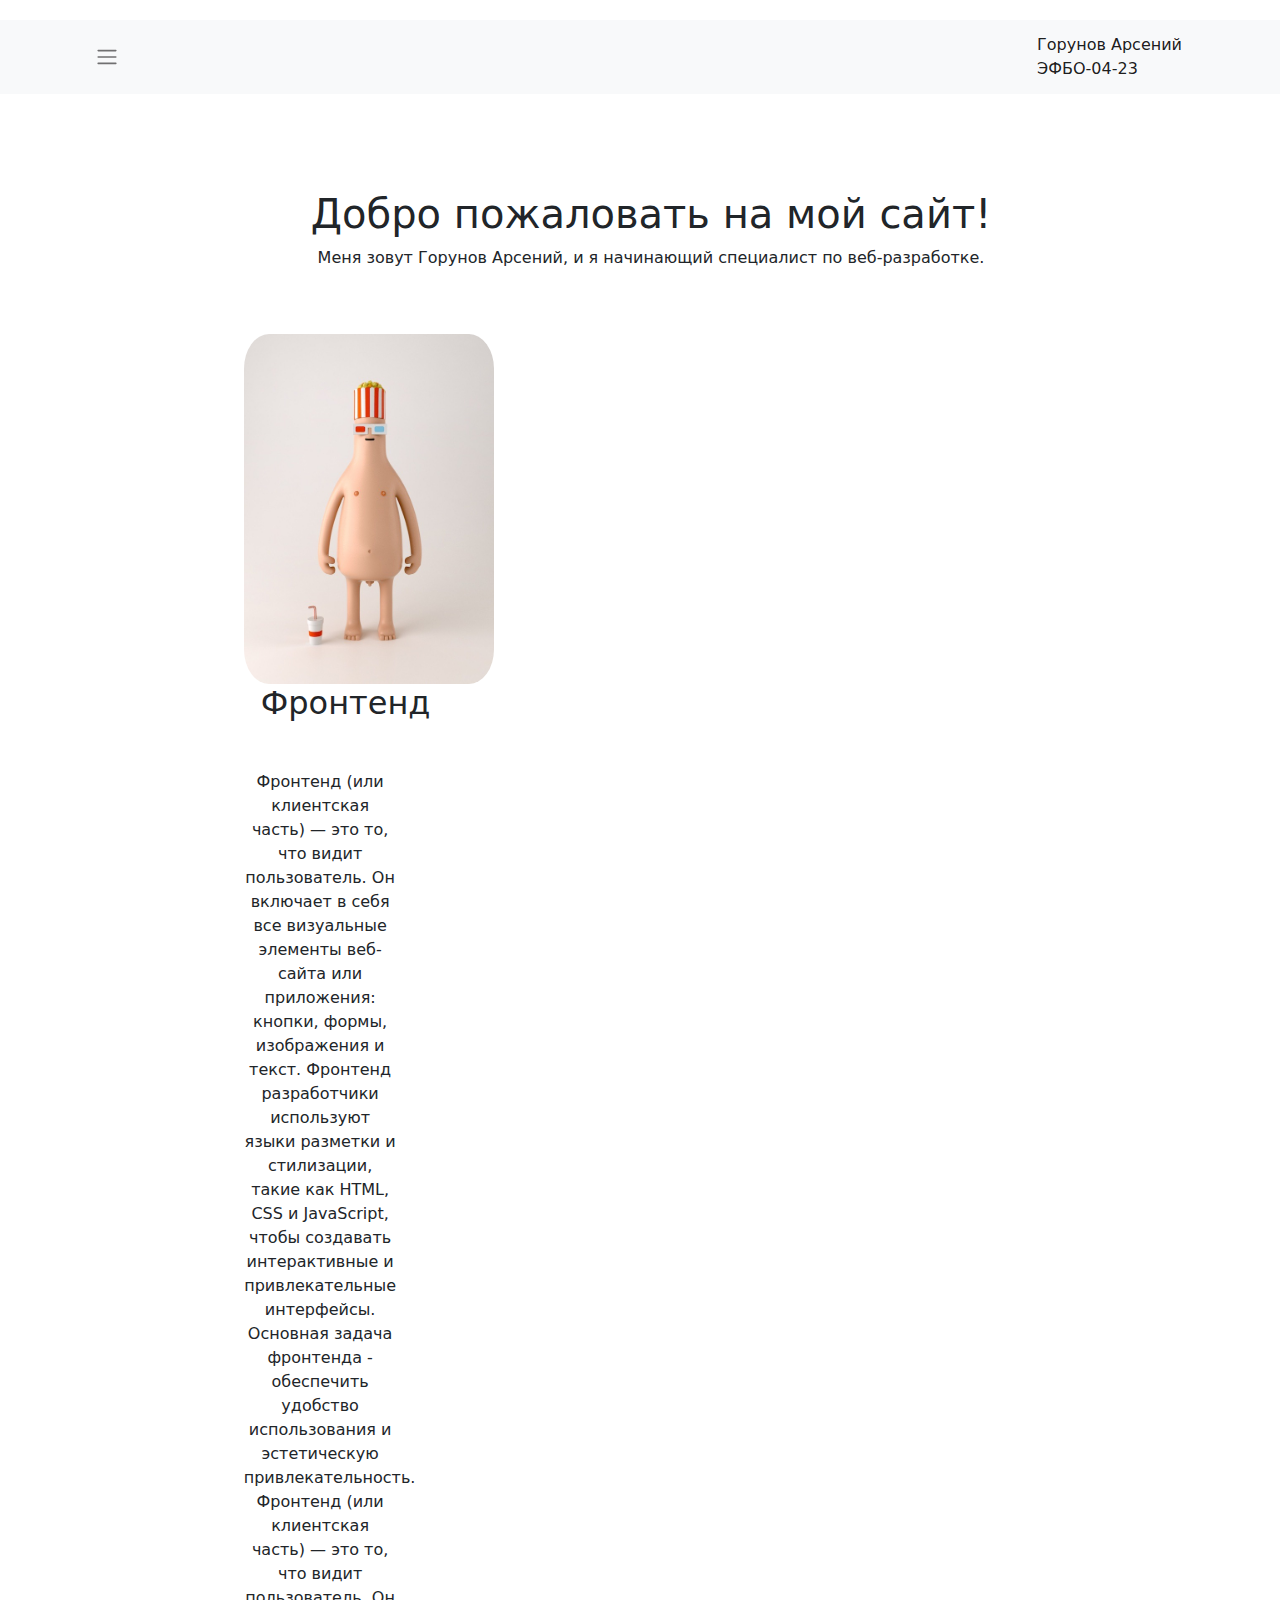
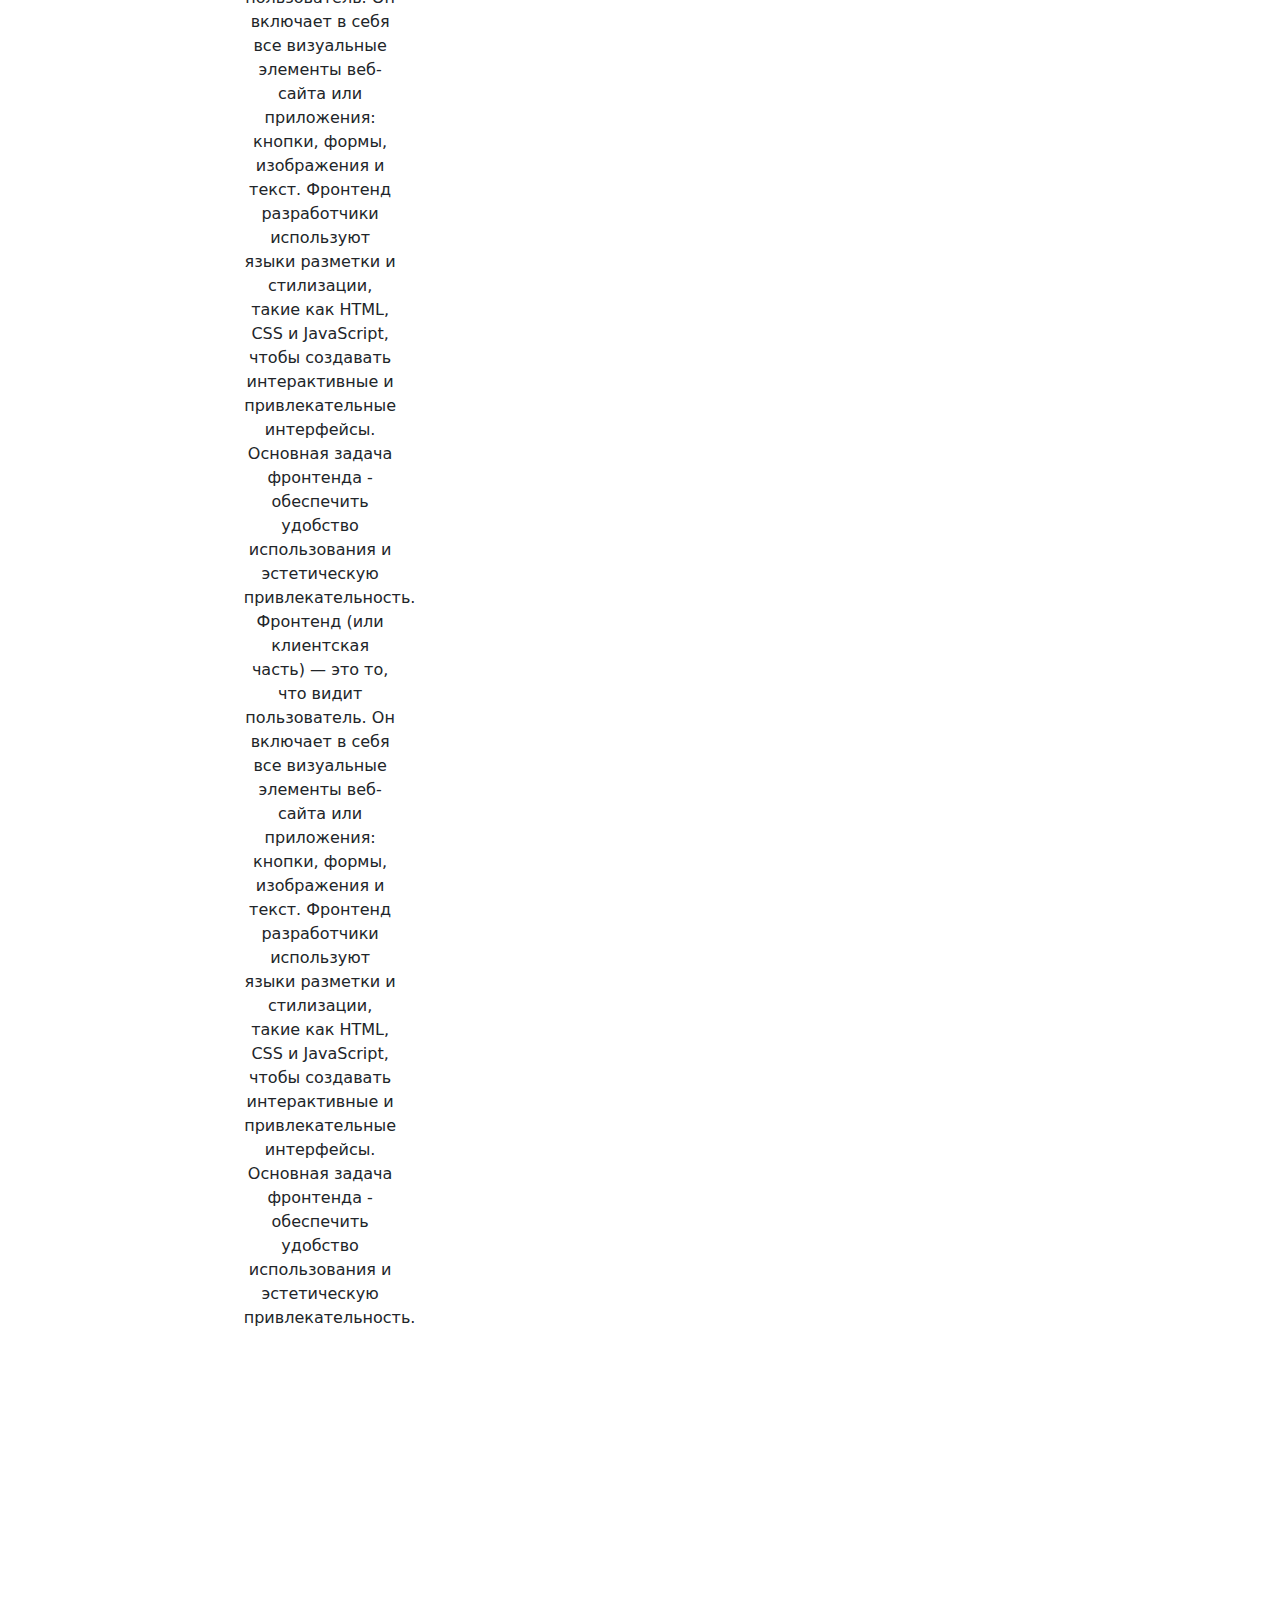
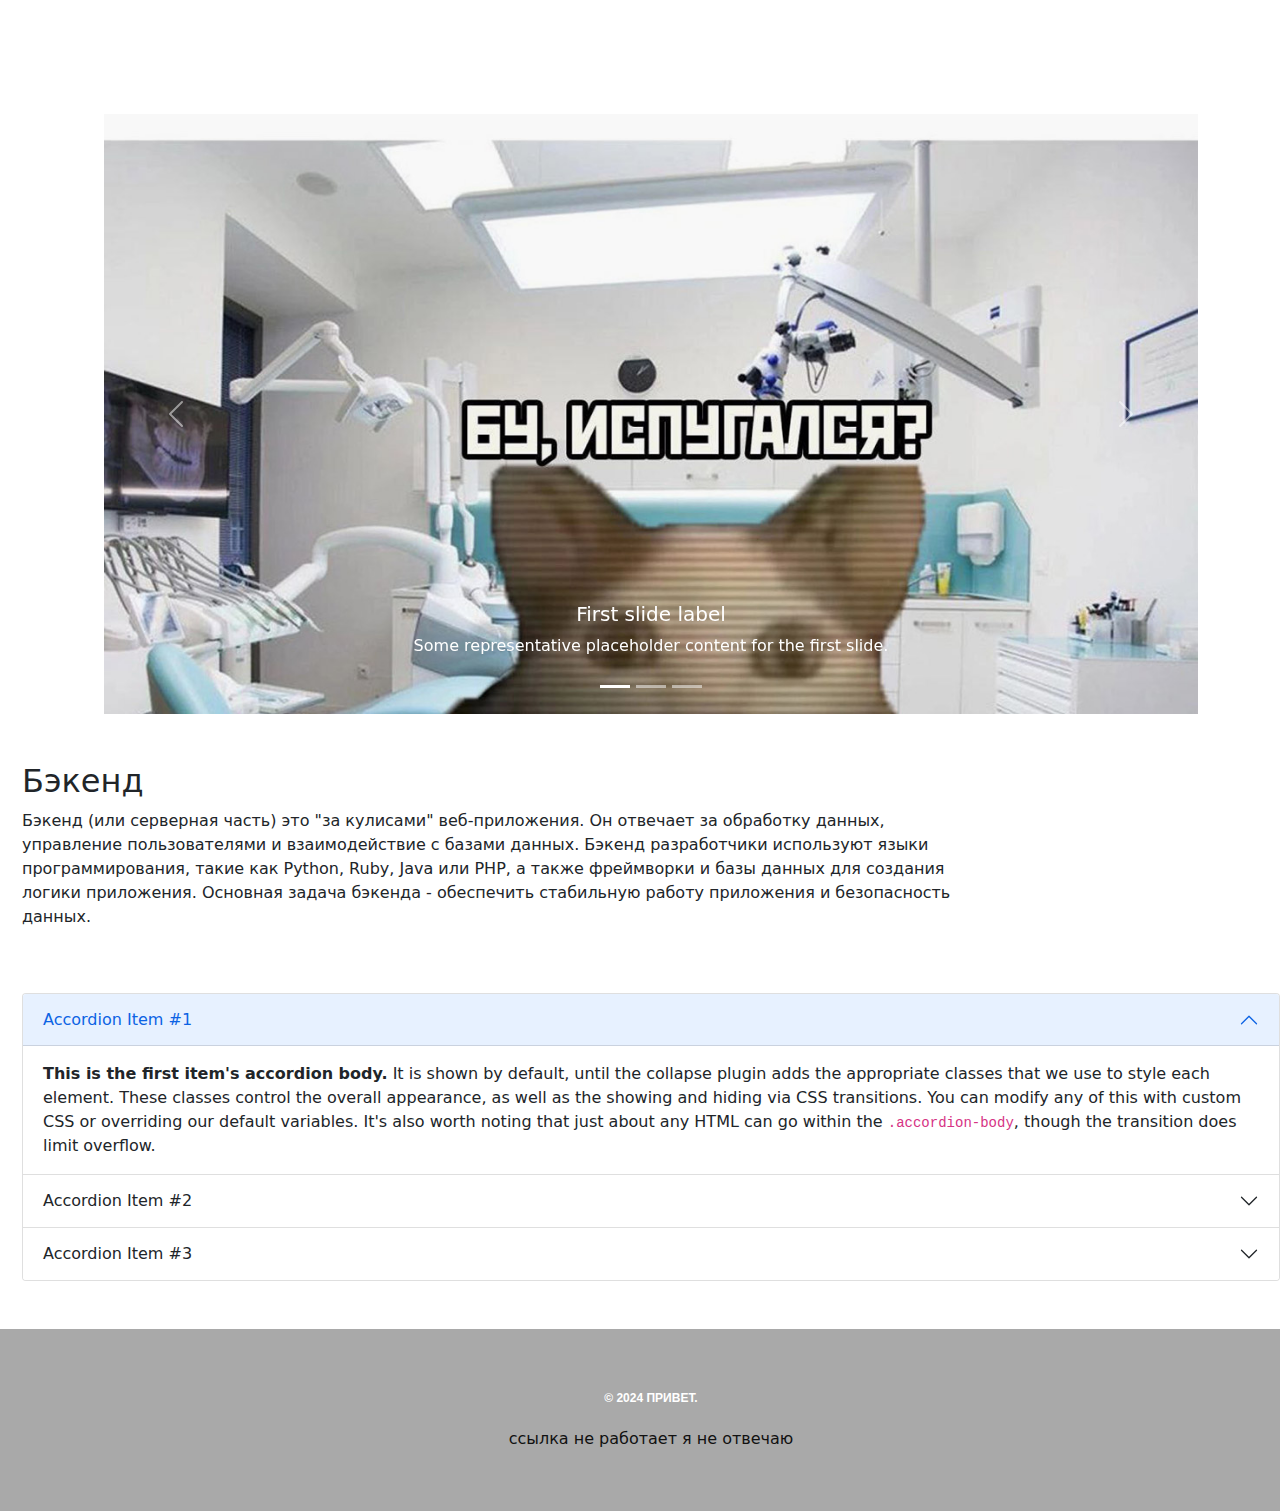
<file: index.html>
<html lang="en">
<head>
    <meta charset="UTF-8">
    <meta name="viewport" content="width=device-width, initial-scale=1.0">
    <link href="css/bootstrap.min.css" rel="stylesheet">
    <link href="css/glavnaya-style.css" rel="stylesheet">

    <title>лучший сайт в мире</title>
</head>
<body>


    <!--navbar-->
    <nav class="navbar navbar-expand-lg navbar-light bg-light">
        <div class="container">
            <a class="btn btn-light" data-bs-toggle="offcanvas" href="#offcanvasExample" role="button" aria-controls="offcanvasExample">
                <span class="navbar-toggler-icon"></span>
            </a>
            <a class="navbar-brand" href="#">
                <label>Горунов Арсений</label></br>
                <label>ЭФБО-04-23</label>
            </a>
        </div>
    </nav>


    <!--offcanvas-->
    <div class="offcanvas offcanvas-start" tabindex="-1" id="offcanvasExample" aria-labelledby="offcanvasExampleLabel">
        <div class="offcanvas-header">
            <h5 class="offcanvas-title" id="offcanvasExampleLabel">Навигация по странице</h5>
            <button type="button" class="btn-close text-reset" data-bs-dismiss="offcanvas" aria-label="Close"></button>
        </div>
        <div class="offcanvas-body">
            <div>
            </div>
            <div class="navbar">
                <ul>
                    <li>
                        <a href="index.html">Главная</a>
                    </li>
                    <li>
                        <a href="perviysemestr.html">Первый семестр</a>
                    </li>
                    <li>
                        <a href="#">Второй семестр</a>
                    </li>
                    <li>
                        <a href="main.html">Услуги</a>
                    </li>
                    <li>
                        <a href="#">Авторизация</a>
                    </li>
                </ul>     
            </div>                                  
        </div>
    </div>

    <div class="container" style = "justify-content: center; text-align: center; align-items:center;">
        <div class="row mt-5" style = "justify-content: center; text-align: center; align-items:center;">
                <div class="col-lg-9 col-sm-12 mt-5 mb-5"><h1>Добро пожаловать на мой сайт!</h1>
                    <p>Меня зовут Горунов Арсений, и я начинающий специалист по веб-разработке.</p></div>
                <div class="col-sm-12 col-lg-9">
                <div class="col-sm-12 col-lg-3">
                    <img
                    class="profile"
                    src="pic1.jpg"
                    width="250" height="350"
                    />
                <h2>Фронтенд</h2>
                <div class="col-lg-9 col-sm-12 mt-5 mb-5">
                    Фронтенд (или клиентская часть) — это то, что видит пользователь. 
                    Он включает в себя все визуальные элементы веб-сайта или приложения: кнопки, формы, изображения и текст. 
                    Фронтенд разработчики используют языки разметки и стилизации, такие как HTML, CSS и JavaScript, 
                    чтобы создавать интерактивные и привлекательные интерфейсы. 
                    Основная задача фронтенда - обеспечить удобство использования и эстетическую привлекательность.
                    Фронтенд (или клиентская часть) — это то, что видит пользователь. 
                    Он включает в себя все визуальные элементы веб-сайта или приложения: кнопки, формы, изображения и текст. 
                    Фронтенд разработчики используют языки разметки и стилизации, такие как HTML, CSS и JavaScript, 
                    чтобы создавать интерактивные и привлекательные интерфейсы. 
                    Основная задача фронтенда - обеспечить удобство использования и эстетическую привлекательность.
                    Фронтенд (или клиентская часть) — это то, что видит пользователь. 
                    Он включает в себя все визуальные элементы веб-сайта или приложения: кнопки, формы, изображения и текст. 
                    Фронтенд разработчики используют языки разметки и стилизации, такие как HTML, CSS и JavaScript, 
                    чтобы создавать интерактивные и привлекательные интерфейсы. 
                    Основная задача фронтенда - обеспечить удобство использования и эстетическую привлекательность.
                </div>
            
                </div class="col-sm-12 col-lg-3">
                    <div class="embed-responsive embed-responsive-16by9 mb-5">
                      <iframe src="https://vk.com/video_ext.php?oid=-41251868&id=456240504&autoplay=1" width="326" height="240" allow="autoplay; encrypted-media; fullscreen; picture-in-picture; screen-wake-lock;" frameborder="0" allowfullscreen></iframe>
                    </div>
                </div>
            </div>
            
        </div>
    </div>

    <div class="container">
      <div class="row col-xs-12">
        <div id="carouselExampleCaptions" class="carousel slide mt-5">
          <div class="carousel-indicators">
            <button type="button" data-bs-target="#carouselExampleCaptions" data-bs-slide-to="0" class="active" aria-current="true" aria-label="Slide 1"></button>
            <button type="button" data-bs-target="#carouselExampleCaptions" data-bs-slide-to="1" aria-label="Slide 2"></button>
            <button type="button" data-bs-target="#carouselExampleCaptions" data-bs-slide-to="2" aria-label="Slide 3"></button>
          </div>
          <div class="carousel-inner">
            <div class="carousel-item active">
              <img src="pic4.jpg" class="d-block w-100 c-img" alt="...">
              <div class="carousel-caption d-none d-md-block">
                <h5>First slide label</h5>
                <p>Some representative placeholder content for the first slide.</p>
              </div>
            </div>
            <div class="carousel-item">
              <img src="pic2.jpg" class="d-block w-100 c-img" alt="...">
              <div class="carousel-caption d-none d-md-block">
                <h5>Second slide label</h5>
                <p>Some representative placeholder content for the second slide.</p>
              </div>
            </div>
            <div class="carousel-item">
              <img src="pic3.jpg" class="d-block w-100 c-img" alt="...">
              <div class="carousel-caption d-none d-md-block">
                <h5>Third slide label</h5>
                <p>Some representative placeholder content for the third slide.</p>
              </div>
            </div>
          </div>
          <button class="carousel-control-prev" type="button" data-bs-target="#carouselExampleCaptions" data-bs-slide="prev">
            <span class="carousel-control-prev-icon" aria-hidden="true"></span>
            <span class="visually-hidden">Previous</span>
          </button>
          <button class="carousel-control-next" type="button" data-bs-target="#carouselExampleCaptions" data-bs-slide="next">
            <span class="carousel-control-next-icon" aria-hidden="true"></span>
            <span class="visually-hidden">Next</span>
          </button>
        </div>
      
      </div>
    </div>
        

    <div class="container"></div>
      <div class="row">
        <div class="col-lg-9 col-sm-12 mt-5 mb-5">
            <h2>Бэкенд</h2>
                <p> Бэкенд (или серверная часть) это "за кулисами" веб-приложения. 
                    Он отвечает за обработку данных, управление пользователями и взаимодействие с базами данных. 
                    Бэкенд разработчики используют языки программирования, такие как Python, Ruby, Java или РНР,
                    а также фреймворки и базы данных для создания логики приложения. 
                    Основная задача бэкенда - обеспечить стабильную работу приложения и безопасность данных.</p>
        </div>
        <div class="accordion mb-5" id="accordionExample">
            <div class="accordion-item">
              <h2 class="accordion-header">
                <button class="accordion-button" type="button" data-bs-toggle="collapse" data-bs-target="#collapseOne" aria-expanded="true" aria-controls="collapseOne">
                  Accordion Item #1
                </button>
              </h2>
              <div id="collapseOne" class="accordion-collapse collapse show" data-bs-parent="#accordionExample">
                <div class="accordion-body">
                  <strong>This is the first item's accordion body.</strong> It is shown by default, until the collapse plugin adds the appropriate classes that we use to style each element. These classes control the overall appearance, as well as the showing and hiding via CSS transitions. You can modify any of this with custom CSS or overriding our default variables. It's also worth noting that just about any HTML can go within the <code>.accordion-body</code>, though the transition does limit overflow.
                </div>
              </div>
            </div>
            <div class="accordion-item">
              <h2 class="accordion-header">
                <button class="accordion-button collapsed" type="button" data-bs-toggle="collapse" data-bs-target="#collapseTwo" aria-expanded="false" aria-controls="collapseTwo">
                  Accordion Item #2
                </button>
              </h2>
              <div id="collapseTwo" class="accordion-collapse collapse" data-bs-parent="#accordionExample">
                <div class="accordion-body">
                  <strong>This is the second item's accordion body.</strong> It is hidden by default, until the collapse plugin adds the appropriate classes that we use to style each element. These classes control the overall appearance, as well as the showing and hiding via CSS transitions. You can modify any of this with custom CSS or overriding our default variables. It's also worth noting that just about any HTML can go within the <code>.accordion-body</code>, though the transition does limit overflow.
                </div>
              </div>
            </div>
            <div class="accordion-item">
              <h2 class="accordion-header">
                <button class="accordion-button collapsed" type="button" data-bs-toggle="collapse" data-bs-target="#collapseThree" aria-expanded="false" aria-controls="collapseThree">
                  Accordion Item #3
                </button>
              </h2>
              <div id="collapseThree" class="accordion-collapse collapse" data-bs-parent="#accordionExample">
                <div class="accordion-body">
                  <strong>This is the third item's accordion body.</strong> It is hidden by default, until the collapse plugin adds the appropriate classes that we use to style each element. These classes control the overall appearance, as well as the showing and hiding via CSS transitions. You can modify any of this with custom CSS or overriding our default variables. It's also worth noting that just about any HTML can go within the <code>.accordion-body</code>, though the transition does limit overflow.
                </div>
              </div>
            </div>
          </div>
      </div>
    </div>

    <div class="footer">
        <div class="container">		
            <div class="row text-center">						
                <div class="col-lg-12 col-sm-12 col-xs-12">
                    <div class="footer_menu">
                    </div>						
                    <div class="footer_copyright">
                        <p>© 2024 привет. </p>
                    </div>	
                    <div class="footer_profile">
                        <ul>
                            <li><a href="">ссылка не работает я не отвечаю</a></li>
                        </ul>
                    </div>						
                </div>						
            </div>				
        </div>
    </div>

    <script src="js/bootstrap.bundle.min.js"></script>
</body>
</html>
</file>
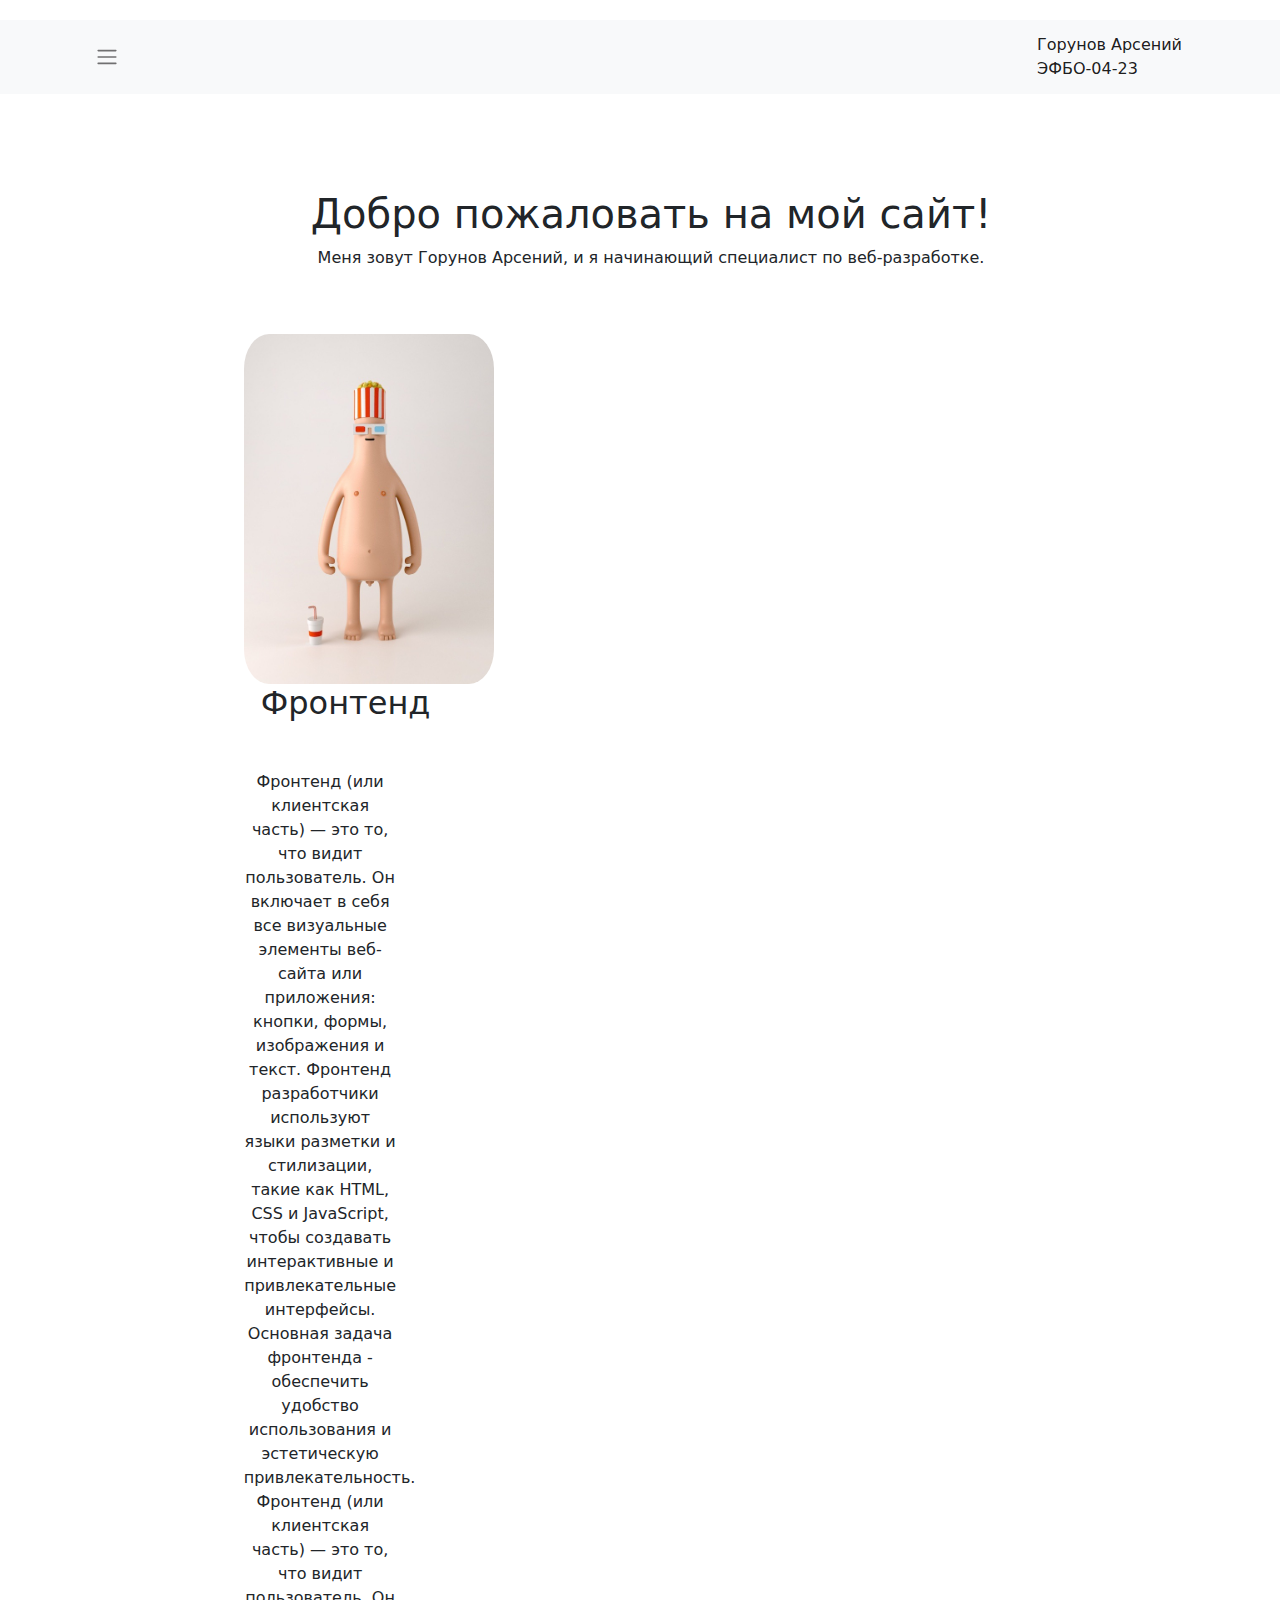
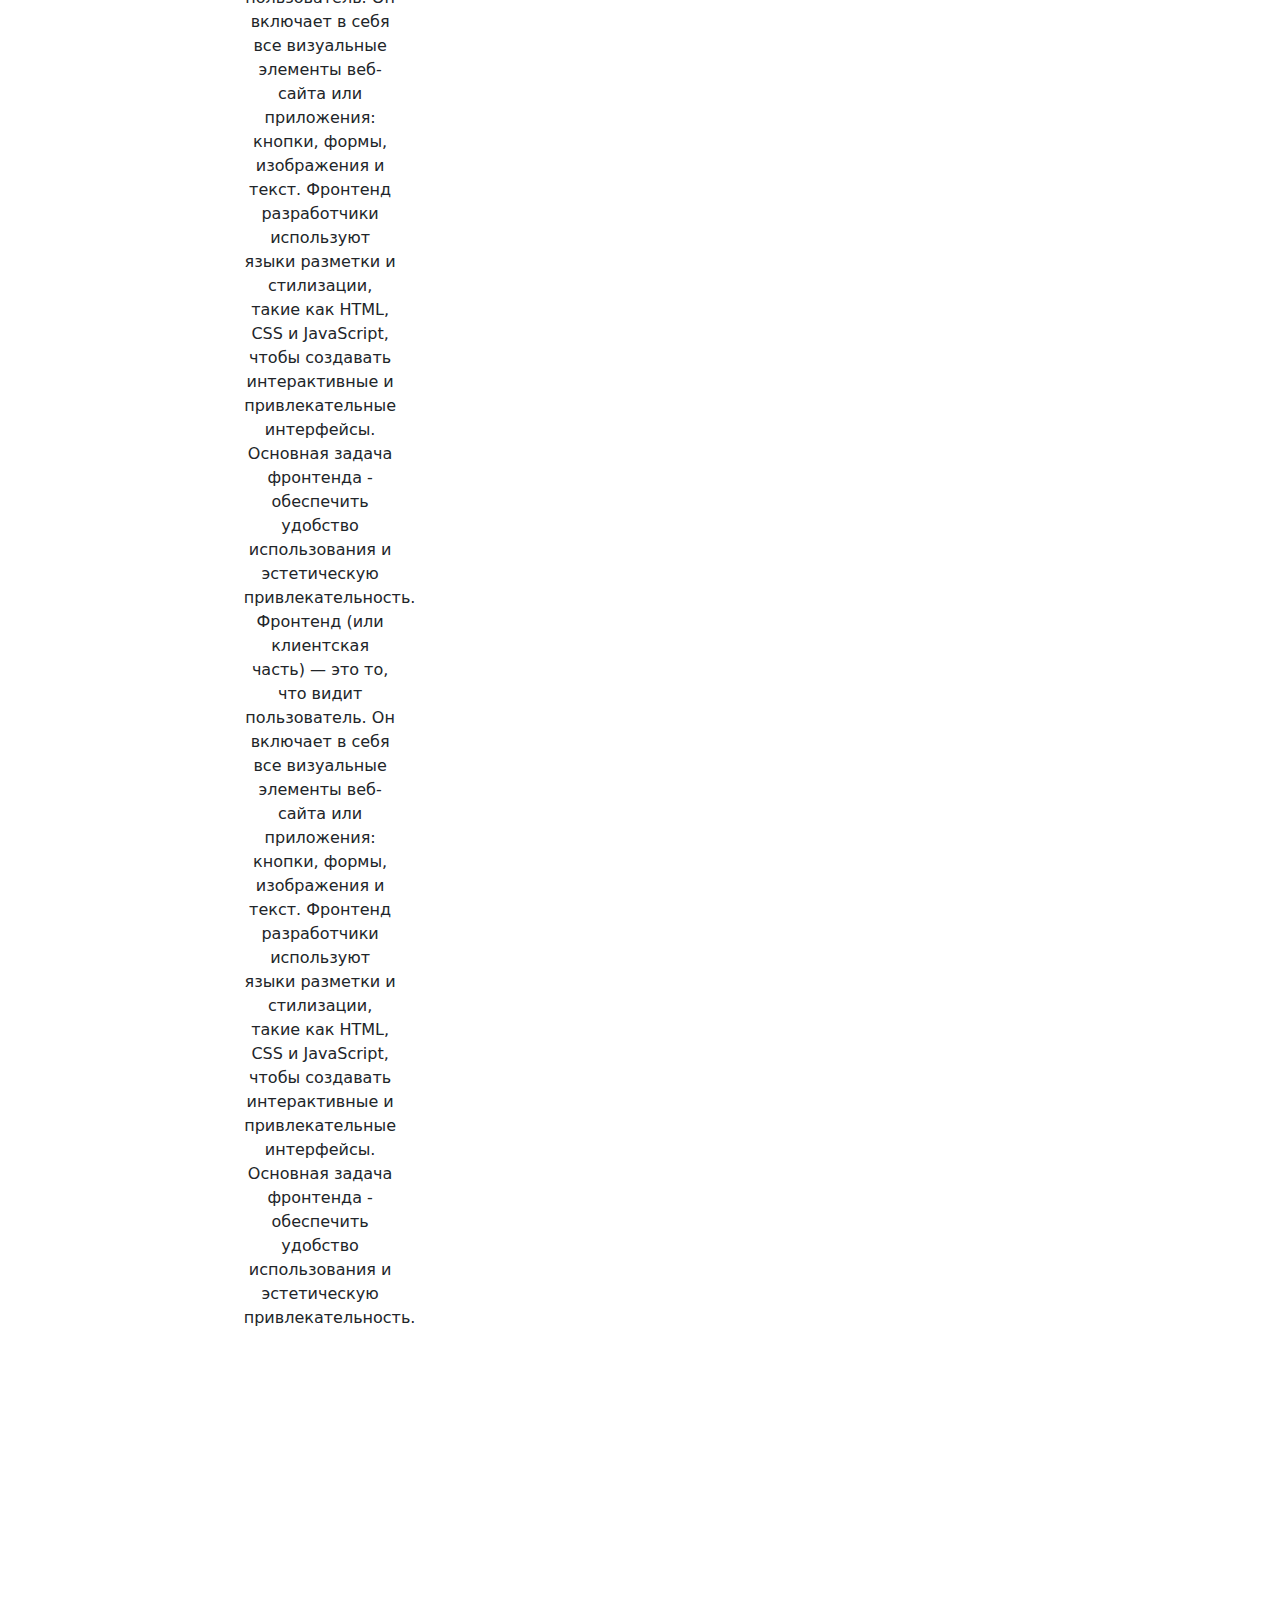
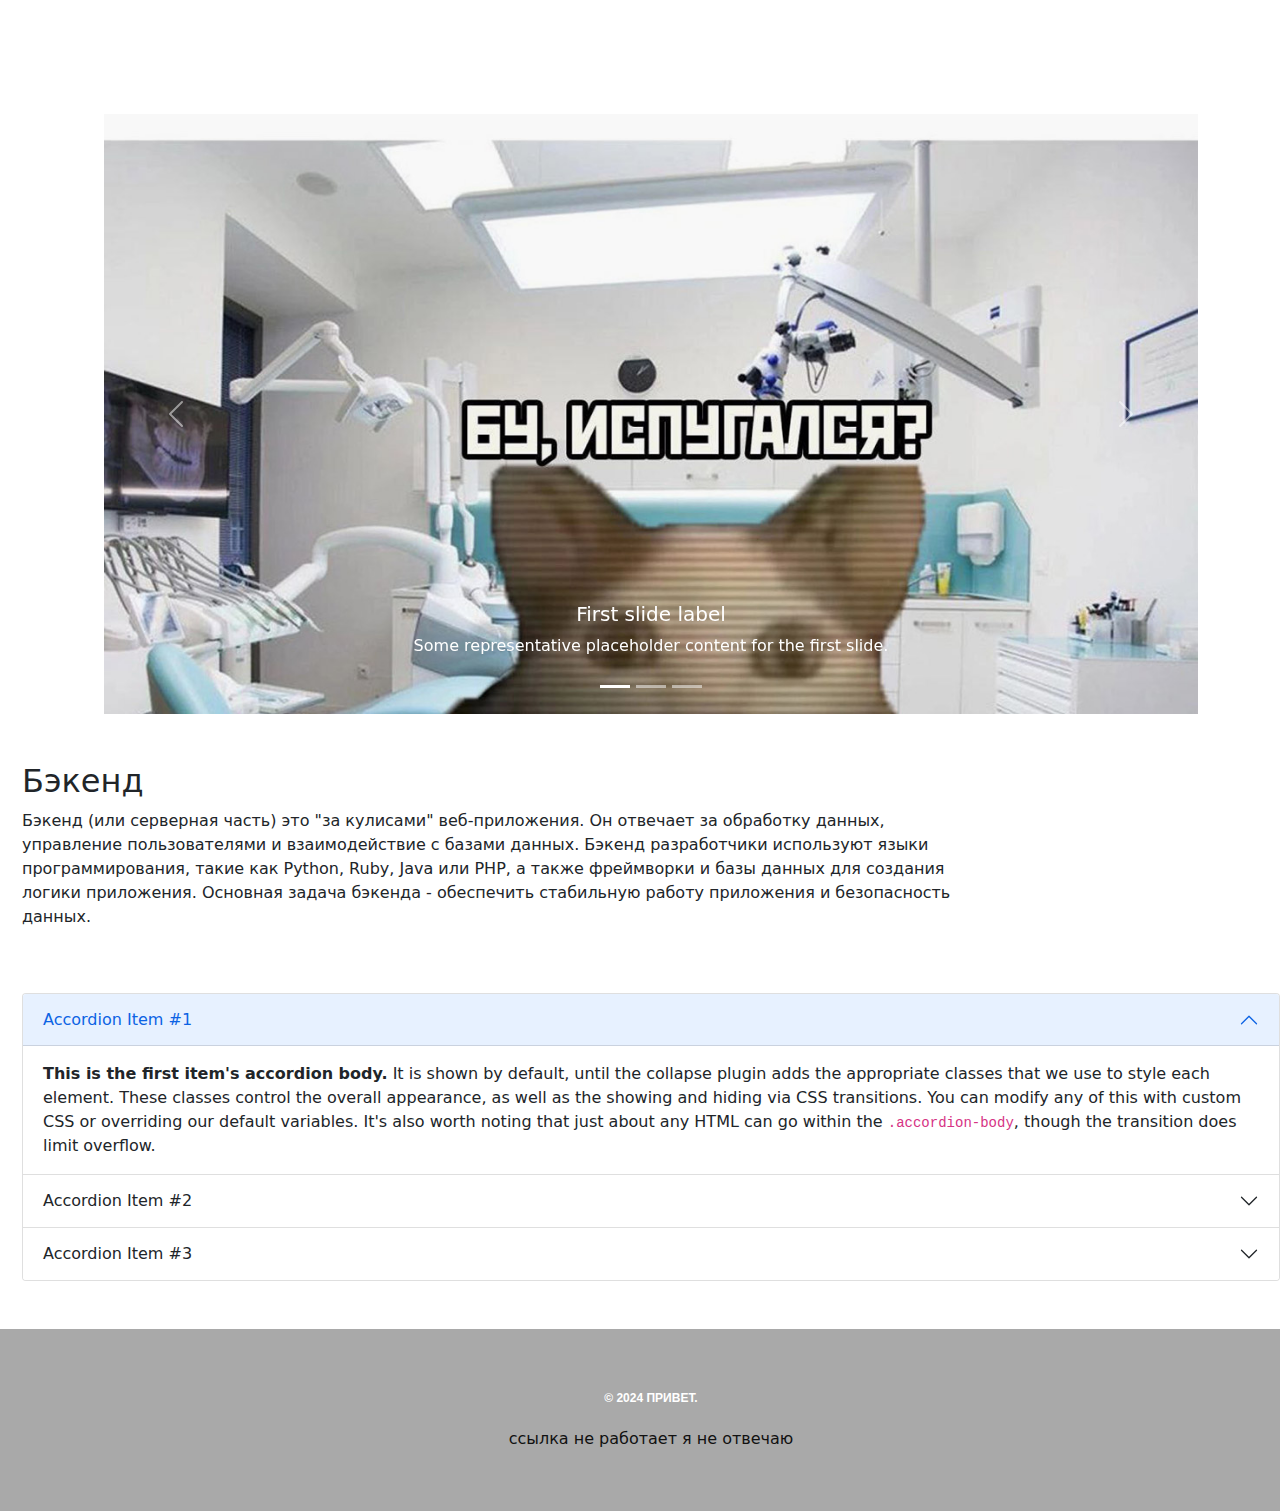
<file: glavnaya.html>
<html lang="en">
<head>
    <meta charset="UTF-8">
    <meta name="viewport" content="width=device-width, initial-scale=1.0">
    <link href="css/bootstrap.min.css" rel="stylesheet">
    <link href="css/glavnaya-style.css" rel="stylesheet">

    <title>лучший сайт в мире</title>
</head>
<body>


    <!--navbar-->
    <nav class="navbar navbar-expand-lg navbar-light bg-light">
        <div class="container">
            <a class="btn btn-light" data-bs-toggle="offcanvas" href="#offcanvasExample" role="button" aria-controls="offcanvasExample">
                <span class="navbar-toggler-icon"></span>
            </a>
            <a class="navbar-brand" href="#">
                <label>Горунов Арсений</label></br>
                <label>ЭФБО-04-23</label>
            </a>
        </div>
    </nav>


    <!--offcanvas-->
    <div class="offcanvas offcanvas-start" tabindex="-1" id="offcanvasExample" aria-labelledby="offcanvasExampleLabel">
        <div class="offcanvas-header">
            <h5 class="offcanvas-title" id="offcanvasExampleLabel">Навигация по странице</h5>
            <button type="button" class="btn-close text-reset" data-bs-dismiss="offcanvas" aria-label="Close"></button>
        </div>
        <div class="offcanvas-body">
            <div>
            </div>
            <div class="navbar">
                <ul>
                    <li>
                        <a href="glavnaya.html">Главная</a>
                    </li>
                    <li>
                        <a href="perviysemestr.html">Первый семестр</a>
                    </li>
                    <li>
                        <a href="#">Второй семестр</a>
                    </li>
                    <li>
                        <a href="main.html">Услуги</a>
                    </li>
                    <li>
                        <a href="#">Авторизация</a>
                    </li>
                </ul>     
            </div>                                  
        </div>
    </div>

    <div class="container" style = "justify-content: center; text-align: center; align-items:center;">
        <div class="row mt-5" style = "justify-content: center; text-align: center; align-items:center;">
                <div class="col-lg-9 col-sm-12 mt-5 mb-5"><h1>Добро пожаловать на мой сайт!</h1>
                    <p>Меня зовут Горунов Арсений, и я начинающий специалист по веб-разработке.</p></div>
                <div class="col-sm-12 col-lg-9">
                <div class="col-sm-12 col-lg-3">
                    <img
                    class="profile"
                    src="pic1.jpg"
                    width="250" height="350"
                    />
                <h2>Фронтенд</h2>
                <div class="col-lg-9 col-sm-12 mt-5 mb-5">
                    Фронтенд (или клиентская часть) — это то, что видит пользователь. 
                    Он включает в себя все визуальные элементы веб-сайта или приложения: кнопки, формы, изображения и текст. 
                    Фронтенд разработчики используют языки разметки и стилизации, такие как HTML, CSS и JavaScript, 
                    чтобы создавать интерактивные и привлекательные интерфейсы. 
                    Основная задача фронтенда - обеспечить удобство использования и эстетическую привлекательность.
                    Фронтенд (или клиентская часть) — это то, что видит пользователь. 
                    Он включает в себя все визуальные элементы веб-сайта или приложения: кнопки, формы, изображения и текст. 
                    Фронтенд разработчики используют языки разметки и стилизации, такие как HTML, CSS и JavaScript, 
                    чтобы создавать интерактивные и привлекательные интерфейсы. 
                    Основная задача фронтенда - обеспечить удобство использования и эстетическую привлекательность.
                    Фронтенд (или клиентская часть) — это то, что видит пользователь. 
                    Он включает в себя все визуальные элементы веб-сайта или приложения: кнопки, формы, изображения и текст. 
                    Фронтенд разработчики используют языки разметки и стилизации, такие как HTML, CSS и JavaScript, 
                    чтобы создавать интерактивные и привлекательные интерфейсы. 
                    Основная задача фронтенда - обеспечить удобство использования и эстетическую привлекательность.
                </div>
            
                </div class="col-sm-12 col-lg-3">
                    <div class="embed-responsive embed-responsive-16by9 mb-5">
                      <iframe src="https://vk.com/video_ext.php?oid=-41251868&id=456240504&autoplay=1" width="326" height="240" allow="autoplay; encrypted-media; fullscreen; picture-in-picture; screen-wake-lock;" frameborder="0" allowfullscreen></iframe>
                    </div>
                </div>
            </div>
            
        </div>
    </div>

    <div class="container">
      <div class="row col-xs-12">
        <div id="carouselExampleCaptions" class="carousel slide mt-5">
          <div class="carousel-indicators">
            <button type="button" data-bs-target="#carouselExampleCaptions" data-bs-slide-to="0" class="active" aria-current="true" aria-label="Slide 1"></button>
            <button type="button" data-bs-target="#carouselExampleCaptions" data-bs-slide-to="1" aria-label="Slide 2"></button>
            <button type="button" data-bs-target="#carouselExampleCaptions" data-bs-slide-to="2" aria-label="Slide 3"></button>
          </div>
          <div class="carousel-inner">
            <div class="carousel-item active">
              <img src="pic4.jpg" class="d-block w-100 c-img" alt="...">
              <div class="carousel-caption d-none d-md-block">
                <h5>First slide label</h5>
                <p>Some representative placeholder content for the first slide.</p>
              </div>
            </div>
            <div class="carousel-item">
              <img src="pic2.jpg" class="d-block w-100 c-img" alt="...">
              <div class="carousel-caption d-none d-md-block">
                <h5>Second slide label</h5>
                <p>Some representative placeholder content for the second slide.</p>
              </div>
            </div>
            <div class="carousel-item">
              <img src="pic3.jpg" class="d-block w-100 c-img" alt="...">
              <div class="carousel-caption d-none d-md-block">
                <h5>Third slide label</h5>
                <p>Some representative placeholder content for the third slide.</p>
              </div>
            </div>
          </div>
          <button class="carousel-control-prev" type="button" data-bs-target="#carouselExampleCaptions" data-bs-slide="prev">
            <span class="carousel-control-prev-icon" aria-hidden="true"></span>
            <span class="visually-hidden">Previous</span>
          </button>
          <button class="carousel-control-next" type="button" data-bs-target="#carouselExampleCaptions" data-bs-slide="next">
            <span class="carousel-control-next-icon" aria-hidden="true"></span>
            <span class="visually-hidden">Next</span>
          </button>
        </div>
      
      </div>
    </div>
        

    <div class="container"></div>
      <div class="row">
        <div class="col-lg-9 col-sm-12 mt-5 mb-5">
            <h2>Бэкенд</h2>
                <p> Бэкенд (или серверная часть) это "за кулисами" веб-приложения. 
                    Он отвечает за обработку данных, управление пользователями и взаимодействие с базами данных. 
                    Бэкенд разработчики используют языки программирования, такие как Python, Ruby, Java или РНР,
                    а также фреймворки и базы данных для создания логики приложения. 
                    Основная задача бэкенда - обеспечить стабильную работу приложения и безопасность данных.</p>
        </div>
        <div class="accordion mb-5" id="accordionExample">
            <div class="accordion-item">
              <h2 class="accordion-header">
                <button class="accordion-button" type="button" data-bs-toggle="collapse" data-bs-target="#collapseOne" aria-expanded="true" aria-controls="collapseOne">
                  Accordion Item #1
                </button>
              </h2>
              <div id="collapseOne" class="accordion-collapse collapse show" data-bs-parent="#accordionExample">
                <div class="accordion-body">
                  <strong>This is the first item's accordion body.</strong> It is shown by default, until the collapse plugin adds the appropriate classes that we use to style each element. These classes control the overall appearance, as well as the showing and hiding via CSS transitions. You can modify any of this with custom CSS or overriding our default variables. It's also worth noting that just about any HTML can go within the <code>.accordion-body</code>, though the transition does limit overflow.
                </div>
              </div>
            </div>
            <div class="accordion-item">
              <h2 class="accordion-header">
                <button class="accordion-button collapsed" type="button" data-bs-toggle="collapse" data-bs-target="#collapseTwo" aria-expanded="false" aria-controls="collapseTwo">
                  Accordion Item #2
                </button>
              </h2>
              <div id="collapseTwo" class="accordion-collapse collapse" data-bs-parent="#accordionExample">
                <div class="accordion-body">
                  <strong>This is the second item's accordion body.</strong> It is hidden by default, until the collapse plugin adds the appropriate classes that we use to style each element. These classes control the overall appearance, as well as the showing and hiding via CSS transitions. You can modify any of this with custom CSS or overriding our default variables. It's also worth noting that just about any HTML can go within the <code>.accordion-body</code>, though the transition does limit overflow.
                </div>
              </div>
            </div>
            <div class="accordion-item">
              <h2 class="accordion-header">
                <button class="accordion-button collapsed" type="button" data-bs-toggle="collapse" data-bs-target="#collapseThree" aria-expanded="false" aria-controls="collapseThree">
                  Accordion Item #3
                </button>
              </h2>
              <div id="collapseThree" class="accordion-collapse collapse" data-bs-parent="#accordionExample">
                <div class="accordion-body">
                  <strong>This is the third item's accordion body.</strong> It is hidden by default, until the collapse plugin adds the appropriate classes that we use to style each element. These classes control the overall appearance, as well as the showing and hiding via CSS transitions. You can modify any of this with custom CSS or overriding our default variables. It's also worth noting that just about any HTML can go within the <code>.accordion-body</code>, though the transition does limit overflow.
                </div>
              </div>
            </div>
          </div>
      </div>
    </div>

    <div class="footer">
        <div class="container">		
            <div class="row text-center">						
                <div class="col-lg-12 col-sm-12 col-xs-12">
                    <div class="footer_menu">
                    </div>						
                    <div class="footer_copyright">
                        <p>© 2024 привет. </p>
                    </div>	
                    <div class="footer_profile">
                        <ul>
                            <li><a href="">ссылка не работает я не отвечаю</a></li>
                        </ul>
                    </div>						
                </div>						
            </div>				
        </div>
    </div>

    <script src="js/bootstrap.bundle.min.js"></script>
</body>
</html>
</file>
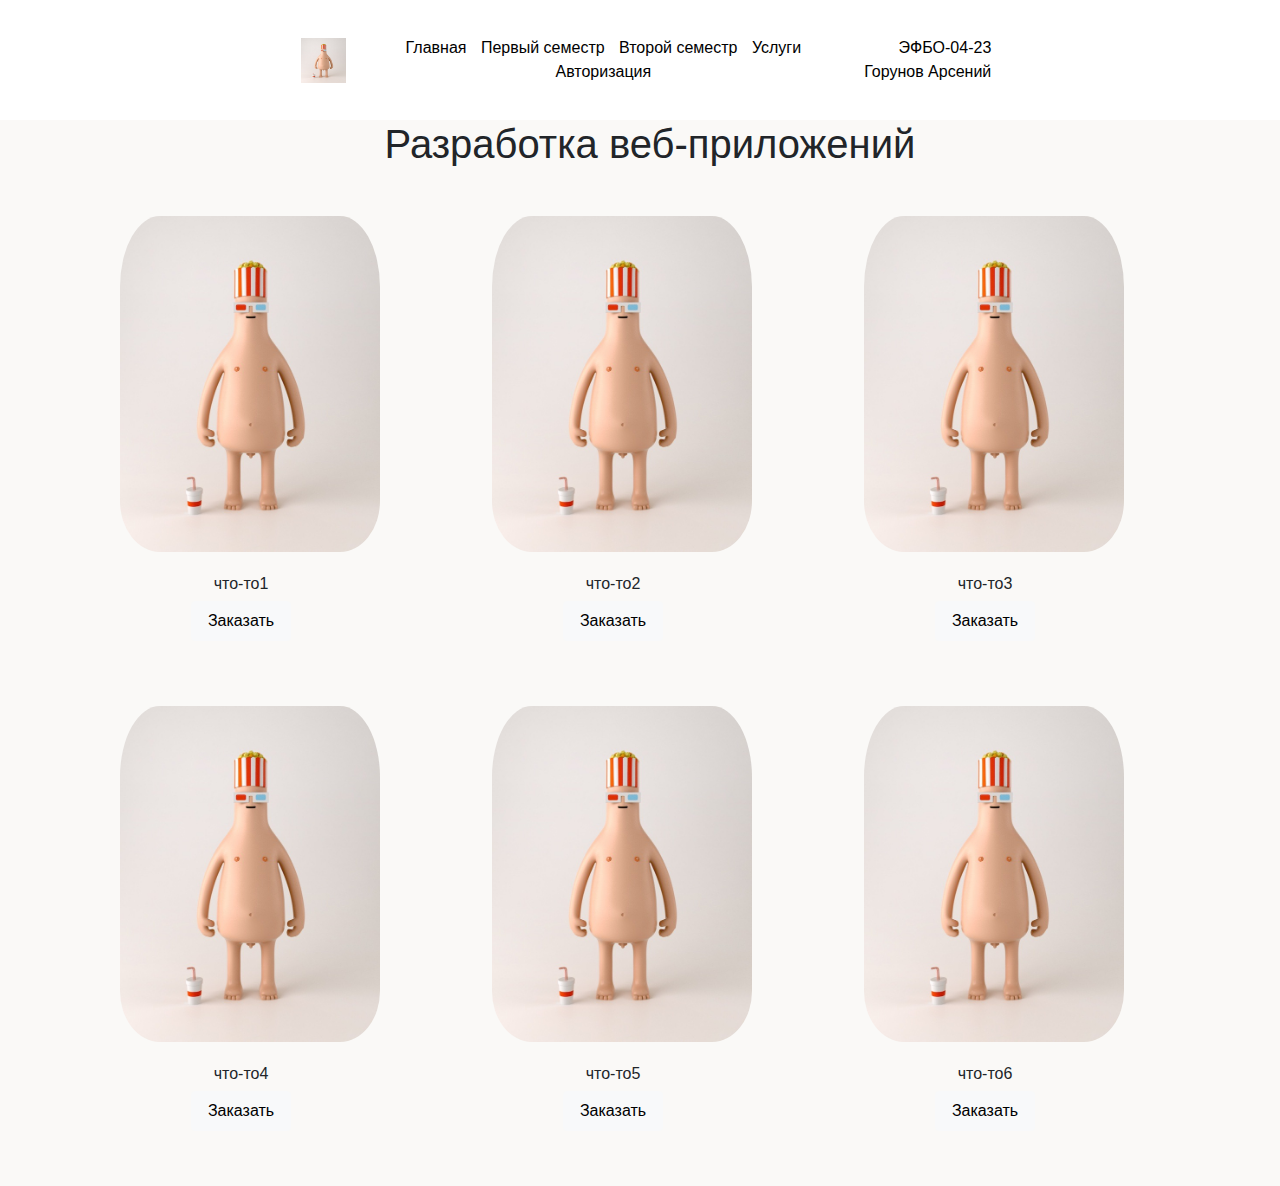
<file: main.html>
<html lang="en">
<head>
    <meta charset="UTF-8">
    <meta name="viewport" content="width=device-width, initial-scale=1.0">
    <link href="css/bootstrap.min.css" rel="stylesheet">
    <link href="css/main.css" rel="stylesheet">
    <link href="css/perviysemestr.css" rel="stylesheet">
    
 
    
    <title>самый лучший сайт</title>
</head>

<body>
    <header>
        <div class="container-header">
            <div class="row align-items-center justify-content-center">
                <div class="col-2 text-center">
                    <img class="logo-picture" src="pic1.jpg" width="45px" height="45px">
                </div>
                <div class="col-7 text-center">
                    <a href="index.html">Главная</a>
                    <a href="perviysemestr.html">Первый семестр</a>
                    <a href="#2sem">Второй семестр</a>
                    <a href="main.html">Услуги</a>
                    <a href="#reg">Авторизация</a>
                </div>
                <div class="col-3 mt-3">
                    <p class="text">ЭФБО-04-23 <br />Горунов Арсений</p>
                </div>
            </div>
        </div>  
    </header>

    <section class="main">
        <div class="container">
            <div class="row text-center">
                <div class="col-12">
                    <h1 class="label1">Разработка веб-приложений</h1>
                </div>
            <div class="row">
                <div class="cards col-xl-4 col-md-6 col-xs-6">
                    <img class="pic img-fluid" src="pic1.jpg"/>
                    <div><label class="card-name">что-то1</label></div>
                    <div>
                        <button type ="button" class="btn btn-light" data-bs-toggle="modal" data-bs-target="#exampleModal" data-item="что-то1">Заказать</button>
                    </div>                 
                </div>
                <div class="cards col-xl-4 col-md-6 col-xs-6">
                    <img class="pic img-fluid" src="pic1.jpg"/>
                    <div><label class="card-name">что-то2</label></div>                
                    <div><button type ="button" class="btn btn-light" data-bs-toggle="modal" data-bs-target="#exampleModal" data-item="что-то2">Заказать</button></div>
                </div>
                <div class="cards col-xl-4 col-md-6 col-xs-6">
                    <img class="pic img-fluid" src="pic1.jpg"/>
                    <div><label class="card-name">что-то3</label></div>
                    <div><button type ="button" class="btn btn-light" data-bs-toggle="modal" data-bs-target="#exampleModal" data-item="что-то3">Заказать</button></div>
                </div>
                <div class="cards col-xl-4 col-md-6 col-xs-6">
                    <img class="pic img-fluid" src="pic1.jpg"/>
                    <div><label class="card-name">что-то4</label></div>
                    <div>
                        <button type ="button" class="btn btn-light" data-bs-toggle="modal" data-bs-target="#exampleModal" data-item="что-то4">Заказать</button>
                    </div>                 
                </div>
                <div class="cards col-xl-4 col-md-6 col-xs-6">
                    <img class="pic img-fluid" src="pic1.jpg"/>
                    <div><label class="card-name">что-то5</label></div>                
                    <div><button type ="button" class="btn btn-light" data-bs-toggle="modal" data-bs-target="#exampleModal" data-item="что-то5">Заказать</button></div>
                </div>
                <div class="cards col-xl-4 col-md-6 col-xs-6">
                    <img class="pic img-fluid" src="pic1.jpg"/>
                    <div><label class="card-name">что-то6</label></div>
                    <div><button type ="button" class="btn btn-light" data-bs-toggle="modal" data-bs-target="#exampleModal" data-item="что-то6">Заказать</button></div>
                </div>
            </div>             
        </div>
    </section>

    <!-- Modal -->
    <div class="modal fade" id="exampleModal" tabindex="-1" aria-labelledby="exampleModalLabel" aria-hidden="true">
        <div class="modal-dialog">
        <div class="modal-content">
            <div class="modal-header">
            <h1 class="modal-title fs-5" id="exampleModalLabel">Крутое окно</h1>
            <button type="button" id="close-button" class="btn-close" data-bs-dismiss="modal" aria-label="Close"></button>
            </div>
            <div class="modal-body">
                <form class="needs-validation" novalidate>
                    <div class="row g-7 align-items-center justify-content-center">
                        <div class="col-12 mb-3">
                            <label for="" class="form-label">Имя</label>
                            <input type="text" class ="form-control" id="username" name="username" required placeholder="Ваше имя">         
                        </div>
                        <div class="col-12 mb-3">
                                <label for="" class="form-label">Телефон</label>
                                <input type="text" class ="form-control" id="phone" name="phone" required pattern ="[8]{1}[0-9]{10}" placeholder="8__________">
                                <div class="invalid-feedback">Некорректный номер телефона</div>
                        </div>
                        <div class="col-12 mb-3">
                                    <label for="" class="form-label">Почта</label>
                                    <input type="email" class="form-control" name="email" id="email" required placeholder="abc@mail.com"/>
                                    <div class="invalid-feedback">Некорректный адрес почты</div>     
                        </div>
                        <div class="col-12 mb-3">  
                            <label for="" class="form-label">Выберите страну</label>    
                            <div>
                                <select class="form-select" aria-label="Default select example" id="country" name="country" required placeholder="Страна">
                                    <option value="">Выберите страну</option>
                                    <option value="ru">Россия</option>
                                    <option value="us">Соединенные Штаты</option>
                                    <option value="de">Германия</option>
                                    <option value="fr">Франция</option>
                                    <option value="cn">Китай</option>
                                </select>
                            </div>                                                                  
                            <div class="error" id="country-error"></div>
                        </div>
                        <div class="col-12 mb-3"> 
                            <label for="" class="form-label">Дата</label> 
                            <div>
                                <input type="date" id="date" name="date" required>
                            </div>                                           
                            <div class="error" id="date-error"></div>
                        </div>
                        <div class="col-12 mb-3">  
                            <label for="" class="form-label">Комментарий</label>  
                            <div>
                                <textarea class="form-control" rows="5" id="comment" name="text" required placeholder="Комментарий"></textarea>
                                <!--<textarea class="comment" id="comments" name="comments" rows="4" required placeholder="Комментарий"></textarea>--> 
                            </div>                                  
                            <div class="error" id="comments-error"></div>
                        </div>
                        <button type="submit" class="button-close-form btn btn-secondary">Закрыть</button>
                    </div>
                                    
                </form>                
            </div>
        </div>
        </div>
    </div>

       

    <script src="js/bootstrap.bundle.min.js"></script>
    <script src="main.js"></script>

</body>


</html>
</file>
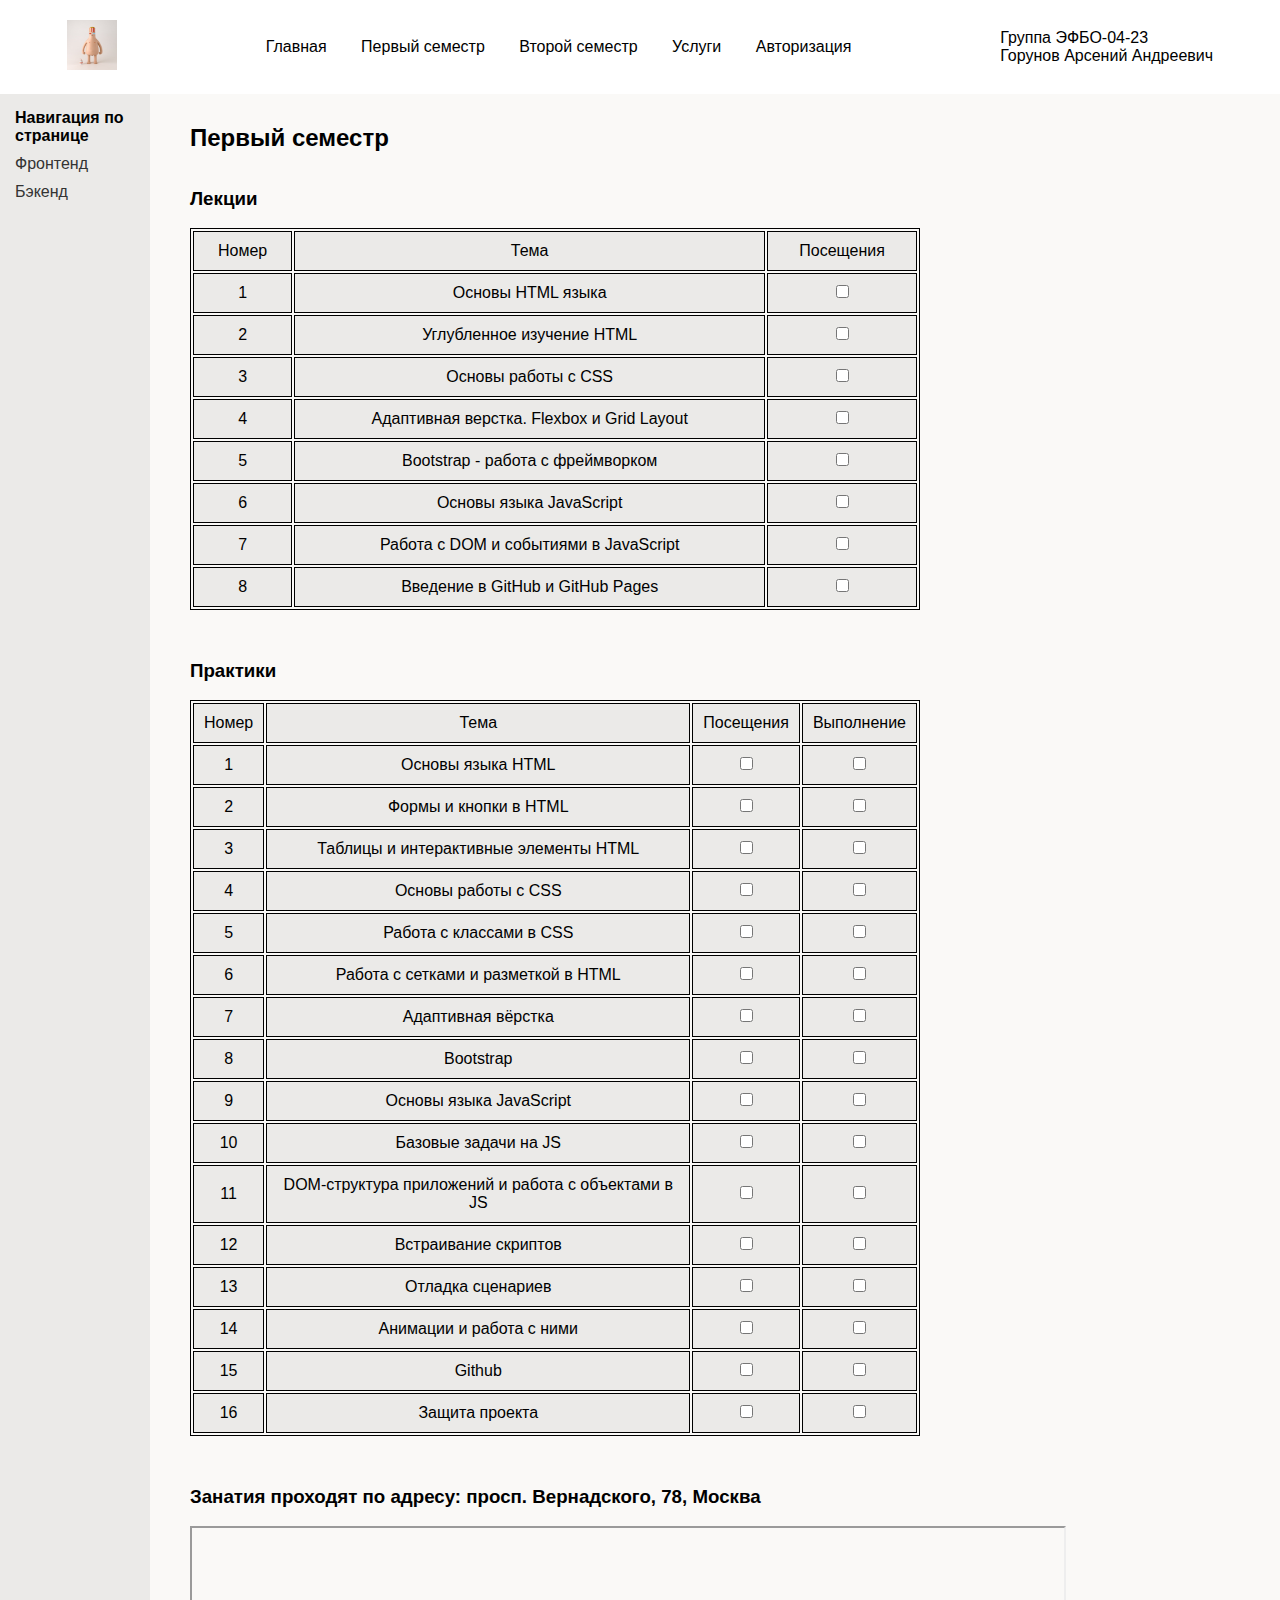
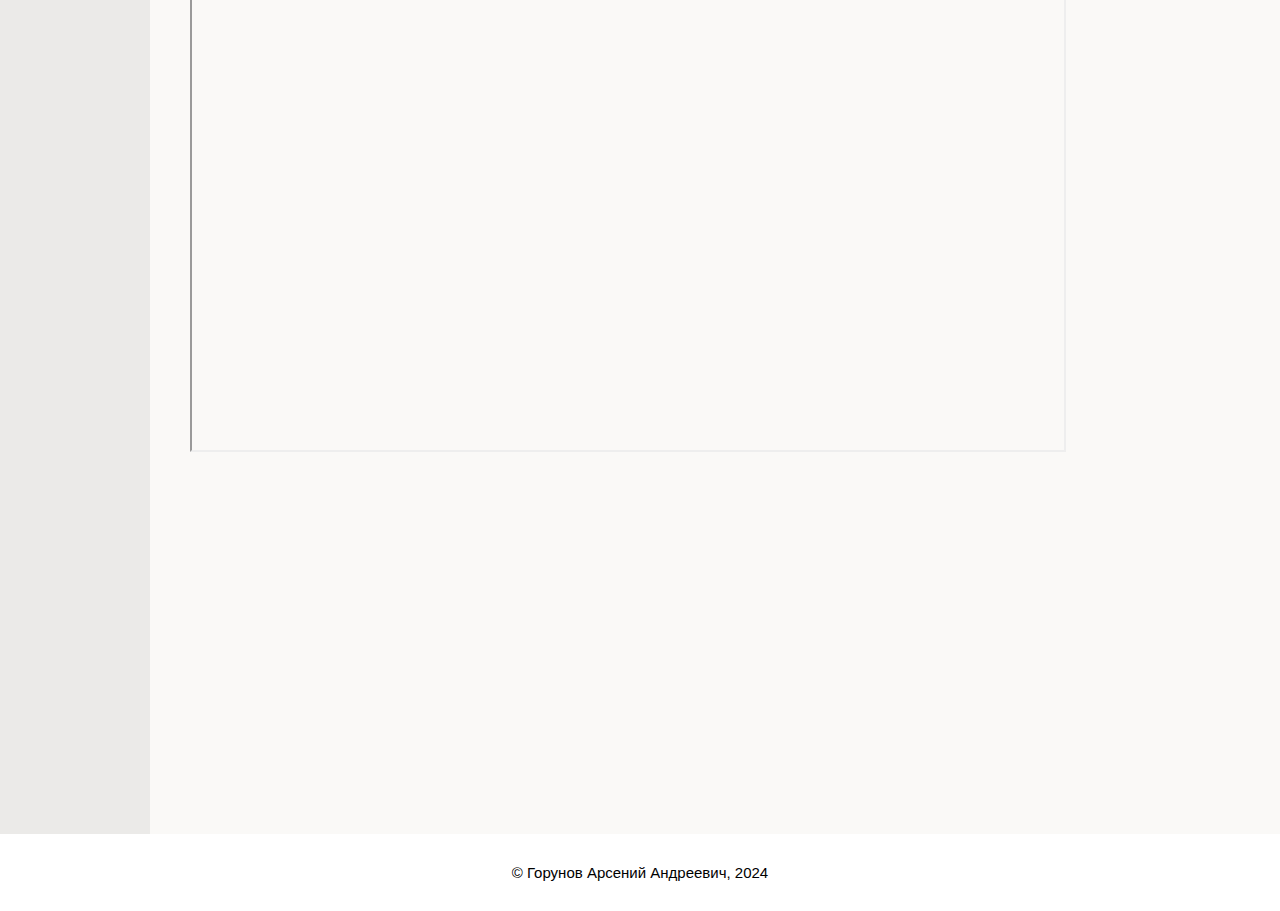
<file: perviysemestr.html>
<!doctype html>
<html lang="ru">
  <head>
  <meta charset="utf-8" />
  <link rel="icon" href="logo.png">
  <link rel="stylesheet" href="css/perviysemestr.css">
  </head>

<header>
<div class = "logo">
  <img src="pic1.jpg" style="width: 50px; height: 50px;">
</div>
<nav>
  <ul>
    <li><a href='index.html'>Главная</a></li>
    <li><a href='perviysemestr.html'>Первый семестр</a></li>
    <li><a href='#'>Второй семестр</a></li>
    <li><a href='main.html'>Услуги</a></li>
    <li><a href='#'>Авторизация</a></li>
  </ul>
</nav>
<p>Группа ЭФБО-04-23<br>Горунов Арсений Андреевич</p>
</header>

<div class="content">

  <aside class="sidebar">
      <p>Навигация по странице</p>
      <ul>
          <li><a href="#frontend">Фронтенд</a></li>
          <li><a href="#backend">Бэкенд</a></li>
      </ul>
  </aside>


  <div class="main_content">
      <h2>Первый семестр</h2><br><br>
      <h3>Лекции</h3><br>

      <table>
        <tr>
          <td class = "first_column">Номер</td>
          <td>Тема</td>
          <td class = "third_column">Посещения</td>
        </tr>
        <tr>
          <td class = "first_column">1</td>
          <td>Основы HTML языка</td>
          <td class = "third_column">
            <input type="checkbox">
          </td>
        </tr>
        <tr>
          <td class = "first_column">2</td>
          <td>Углубленное изучение HTML</td>
          <td class = "third_column">
            <input type="checkbox">
          </td>
        </tr>
        <tr>
          <td class = "first_column">3
          <td>Основы работы с CSS</td>
          <td class = "third_column">
            <input type="checkbox">
          </td>
        </tr>
        <tr>
          <td class = "first_column">4
          <td>Адаптивная верстка. Flexbox и Grid Layout</td>
          <td class = "third_column">
            <input type="checkbox">
          </td>
        </tr>
        <tr>
          <td class = "first_column">5
          <td>Bootstrap - работа с фреймворком</td>
          <td class = "third_column">
            <input type="checkbox">
          </td>
        </tr>
        <tr>
          <td class = "first_column">6
          <td>Основы языка JavaScript</td>
          <td class = "third_column">
            <input type="checkbox">
          </td>
        </tr>
        <tr>
          <td class = "first_column">7
          <td>Работа с DOM и событиями в JavaScript</td>
          <td class = "third_column">
            <input type="checkbox">
          </td>
        </tr>
        <tr>
          <td class = "first_column">8
          <td>Введение в GitHub и GitHub Pages</td>
          <td class = "third_column">
            <input type="checkbox">
          </td>
        </tr>
      </table>

      <h3>Практики</h3><br>
      <table>
        <tr>
          <td class = "first_column">Номер</td>
          <td>Тема</td>
          <td class = "third_column">Посещения</td>
          <td class = "four_column">Выполнение</td>
        </tr>
        <tr>
          <td class = "first_column">1</td>
          <td>Основы языка HTML</td>
          <td class = "third_column">
            <input type="checkbox">
          </td>
          <td class = "four_column">
            <input type="checkbox">
          </td>
        </tr>
        <tr>
          <td class = "first_column">2</td>
          <td>Формы и кнопки в HTML</td>
          <td class = "third_column">
            <input type="checkbox">
          </td>
          <td class = "four_column">
            <input type="checkbox">
          </td>
        </tr>
        <tr>
          <td class = "first_column">3
          <td>Таблицы и интерактивные элементы HTML</td>
          <td class = "third_column">
            <input type="checkbox">
          </td>
          <td class = "four_column">
            <input type="checkbox">
          </td>
        </tr>
        <tr>
          <td class = "first_column">4
          <td>Основы работы с CSS</td>
          <td class = "third_column">
            <input type="checkbox">
          </td>
          <td class = "four_column">
            <input type="checkbox">
          </td>
        </tr>
        <tr>
          <td class = "first_column">5
          <td>Работа с классами в CSS</td>
          <td class = "third_column">
            <input type="checkbox">
          </td>
          <td class = "four_column">
            <input type="checkbox">
          </td>
        </tr>
        <tr>
          <td class = "first_column">6
          <td>Работа с сетками и разметкой в HTML</td>
          <td class = "third_column">
            <input type="checkbox">
          </td>
          <td class = "four_column">
            <input type="checkbox">
          </td>
        </tr>
        <tr>
          <td class = "first_column">7
          <td>Адаптивная вёрстка</td>
          <td class = "third_column">
            <input type="checkbox">
          </td>
          <td class = "four_column">
            <input type="checkbox">
          </td>
        </tr>
        <tr>
          <td class = "first_column">8
          <td>Bootstrap</td>
          <td class = "third_column">
            <input type="checkbox">
          </td>
          <td class = "four_column">
            <input type="checkbox">
          </td>
        </tr>
        <tr>
          <td class = "first_column">9</td>
          <td>Основы языка JavaScript</td>
          <td class = "third_column">
            <input type="checkbox">
          </td>
          <td class = "four_column">
            <input type="checkbox">
          </td>
        </tr>
        <tr>
          <td class = "first_column">10</td>
          <td>Базовые задачи на JS</td>
          <td class = "third_column">
            <input type="checkbox">
          </td>
          <td class = "four_column">
            <input type="checkbox">
          </td>
        </tr>
        <tr>
          <td class = "first_column">11
          <td>DOM-структура приложений и работа с объектами в JS</td>
          <td class = "third_column">
            <input type="checkbox">
          </td>
          <td class = "four_column">
            <input type="checkbox">
          </td>
        </tr>
        <tr>
          <td class = "first_column">12
          <td>Встраивание скриптов</td>
          <td class = "third_column">
            <input type="checkbox">
          </td>
          <td class = "four_column">
            <input type="checkbox">
          </td>
        </tr>
        <tr>
          <td class = "first_column">13
          <td>Отладка сценариев</td>
          <td class = "third_column">
            <input type="checkbox">
          </td>
          <td class = "four_column">
            <input type="checkbox">
          </td>
        </tr>
        <tr>
          <td class = "first_column">14
          <td>Анимации и работа с ними</td>
          <td class = "third_column">
            <input type="checkbox">
          </td>
          <td class = "four_column">
            <input type="checkbox">
          </td>
        </tr>
        <tr>
          <td class = "first_column">15
          <td>Github</td>
          <td class = "third_column">
            <input type="checkbox">
          </td>
          <td class = "four_column">
            <input type="checkbox">
          </td>
        </tr>
        <tr>
          <td class = "first_column">16
          <td>Защита проекта</td>
          <td class = "third_column">
            <input type="checkbox">
          </td>
          <td class = "four_column">
            <input type="checkbox">
          </td>
        </tr>
      </table>
      <h3>Занатия проходят по адресу: просп. Вернадского, 78, Москва</h3><br>
      <iframe src="https://yandex.ru/map-widget/v1/?um=constructor%3A4609912b5bb27ad76f16cbb65287e0fe4d931033fff509006969ee82c32c606f&amp;source=constructor" width="876" height="526"></iframe>
      

  </div>
</div>


<script src = "main.js"></script>






<footer>
  <p>&copy; Горунов Арсений Андреевич, 2024</p>
</footer>
</html>
</file>
<file: css/glavnaya-style.css>
.navbar ul li {
    list-style: none;
    margin-bottom: 30px;
}

.navbar ul li:last-child {
    margin-bottom: 0px;
}

.navbar ul li a {
    text-decoration: none;
    display: block;
    color: #111;
}

.navbar ul li a:hover {
    color: brown;
}


.row {
    margin-left: 10px;
}

.img {
    margin-bottom: 5px;
}

.profile {
    justify-content: center;
    border-radius: 10%;
}

.navbar-brand label {
    font-size: 16px;
}

.carousel-item {
    height: 600px;
}

.c-img {
    height: 100%;
    object-fit: cover;
}

body{margin-top:20px;}
.footer {
    background-color: darkgrey;
	padding-bottom: 20px;
	padding-top: 40px;
}
.footer_menu {
	margin-bottom: 20px;
}
.footer_menu ul {
	list-style: none;
	text-align: center;
}
.footer_menu ul li{display: inline-block;}
.footer_menu ul li a {
	color:#fff;
	padding: 0 10px;
	-webkit-transition: 0.3s;
	transition: 0.3s;
}
.footer_menu ul li a:hover{color:#554c86;}

/*START FOOTER SOCIAL DESIGN*/
.footer_profile{margin-bottom:40px;}
.footer_profile ul{
list-style: outside none none;
margin: 0;
padding: 0
}

.footer_profile ul li{
display: inline-block;
}
@media only screen and (max-width:480px) { 
.footer_profile ul li{margin:2px;}
}
.footer_profile ul li a img{width:60px;}

.footer_profile ul li a {
    text-decoration: none;
    display: block;
    color: #111;
}

.footer_profile ul li a :hover {
    color:#fff;
}

.footer_copyright {
    margin-bottom: 20px;
    text-transform: uppercase;
    font-size: 12px;
    font-family: 'Montserrat', sans-serif;
    font-weight: 600;
    color: #fff;
}
</file>
<file: css/main.css>
.body {
    margin: 0;
    padding: 0;
}


a {
    text-decoration: none;
    color: black;
}

header a {
    padding-right: 10px;
}

.text {
    text-align: right;
    padding-right: 10%;
}

.main {
    padding-left: 20px;
}

.cards {
    display: inline-block;
    justify-content: space-around;
    flex-direction: column;
    padding-left: 20px;
    padding-right: 70px;
    padding-bottom: 50px;
    padding-top: 10px;
}

.pic {
    max-width: 300px;
    padding-left: 20px;
    padding-right: 20px;
    padding-bottom: 20px;
    border-radius: 20%;
}

.label1 {
    padding-bottom: 30px;
}


section button {
    background-color: rgb(237, 237, 237);
    width: 100px;
    height: 40px;
    border: 1px rgb(180, 180, 180) solid;
    margin: 5px;
    border-radius: 30px;
}

.card-name {
    align-items: center;
    justify-content: center;
    display: flex;
}

.cards button:hover {
    background-color: darkgray;
}

.button-close-form {
    max-width: 50%
}
</file>
<file: css/perviysemestr.css>
*{
    font-family: Helvetica;
    padding: 0;
    margin: 0;
    box-sizing: border-box;
}

body{
    font-family: Helvetica;
    margin: 0;
    padding: 0;
    background-color: #faf9f7;
}

header, footer{
    background-color: white;
    color: black;
    width: 100%;
}

footer{
    position: relative;
    bottom: 0;
    text-align: center;
    font-size: 15px;
    padding: 30px 0;
}

header{
    display: flex;
    align-items: center;
    justify-content: space-around;
    padding: 20px 0;
}

nav ul li{
    list-style: none;
    display: inline-block;
}

nav ul li a{
    text-decoration: none;
    color: black;
    padding: 0 15px;
}

.main_content {
    flex-grow: 1; /* Контент занимает оставшееся пространство */
    display: flex;
    flex-direction: column; /* Абзацы будут идти друг за другом */
    justify-content: space-around; /* Текст будет выравниваться снизу */
    padding-left: 40px; /* Отступ слева */
    padding-right: 30px; /* Отступ справа */
    padding-top: 30px;
    max-width: 800px;
    margin-right: 100px;
}

.content {
    display: flex;
    min-height: 100vh; /* Растягивает контейнер по высоте окна */
    align-items: flex-start; /* Выровнять содержимое по верху */
}
/* Стили для сайдбара */
.sidebar {
    width: 150px;
    background-color: #ebeae8;
    padding: 15px;
    min-height: 260vh;
}

.sidebar p {
    font-weight: bold;
    margin-bottom: 10px;
}

.sidebar ul {
    list-style: none;
    padding: 0;
    margin: 0;
}

.sidebar ul li {
    margin-bottom: 10px;
}

.sidebar ul li a {
    text-decoration: none;
    color: #333;
}

.first_column, .third_column, .four_column {
    text-align: center;
    justify-content: center;
}

td {
    text-align: center;
    padding: 10px;
    background-color:#ebeae8;
}

table, td, tr{
    border: black solid 1px;
}

table {
    margin-bottom: 50px;
}
</file>
